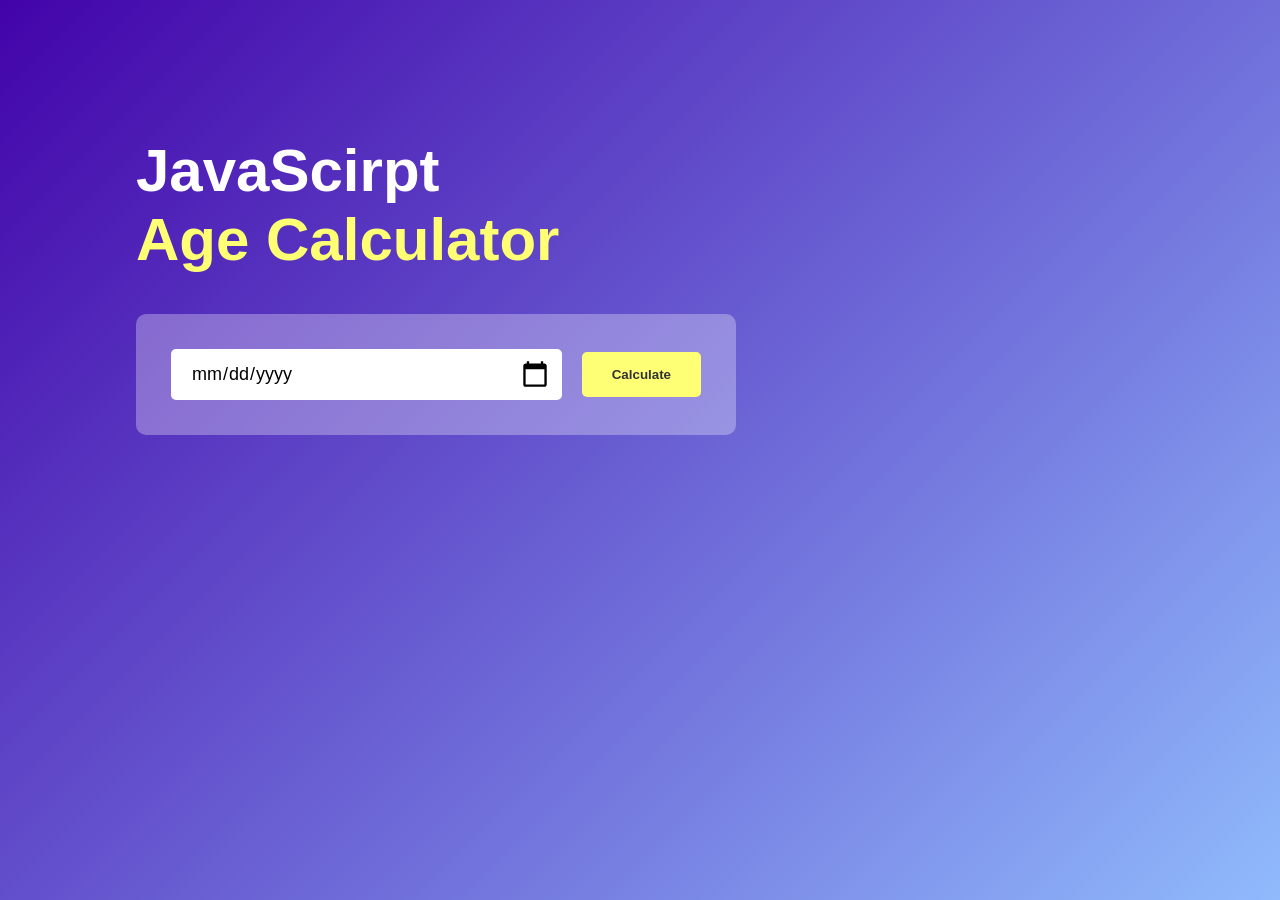
<file: AgeCalculator/index.html>
<!DOCTYPE html>
<html lang="en">
<head>
    <meta charset="UTF-8">
    <meta name="viewport" content="width=device-width, initial-scale=1.0">
    <title>Age Calculator</title>
    <link rel="stylesheet" href="style.css">

</head>
<body>
    <div class="container">
        <div class="calculator">
            <h1>JavaScirpt <br><span>Age Calculator</span></h1>
            <div class="input-box">
                <input type="date"  id="date">
                <button id="calculateBtn">Calculate</button>
            </div>
            <p id="result"></p>
        </div>
    </div>
</body>
<script src="script.js">


</script>
</html>
</file>
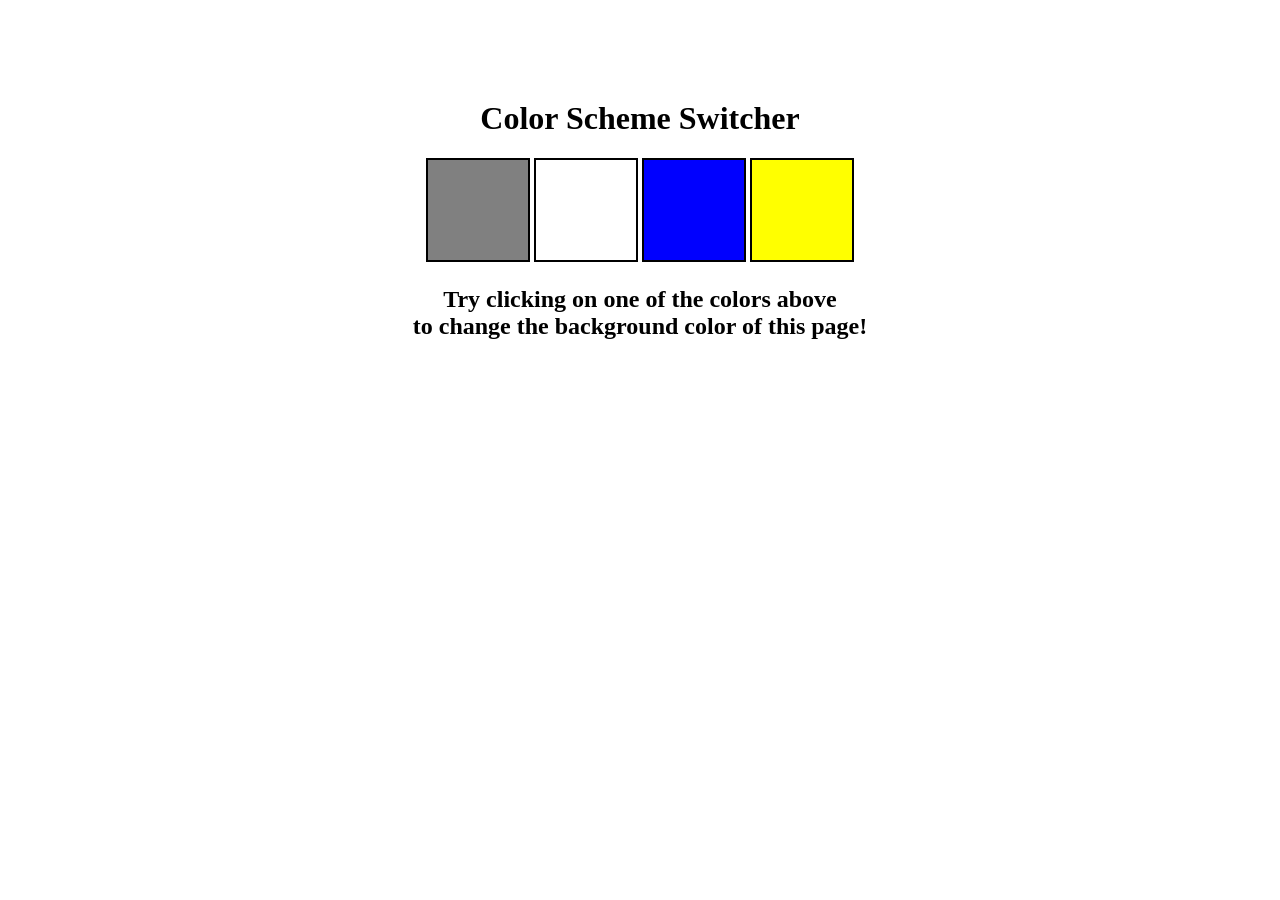
<file: colorChanger/index.html>
<!DOCTYPE html>
<html lang="en">
  <head>
    <meta charset="UTF-8" />
    <meta name="viewport" content="width=device-width, initial-scale=1.0" />
    <meta http-equiv="X-UA-Compatible" content="ie=edge" />
    <link rel="stylesheet" href="style.css" />
    <!-- <link rel="stylesheet" href="../styles.css" /> -->
    <title>JavaScript Background Color Switcher</title>
  </head>
  <body>
    <div class="canvas">
      <h1>Color Scheme Switcher</h1>
      <span class="button" id="grey"></span>
      <span class="button" id="white"></span>
      <span class="button" id="blue"></span>
      <span class="button" id="yellow"></span>
      <h2>
        Try clicking on one of the colors above
        <span>to change the background color of this page!</span>
      </h2>
    </div>
    <script src="script.js"></script>
  </body>
</html>
</file>
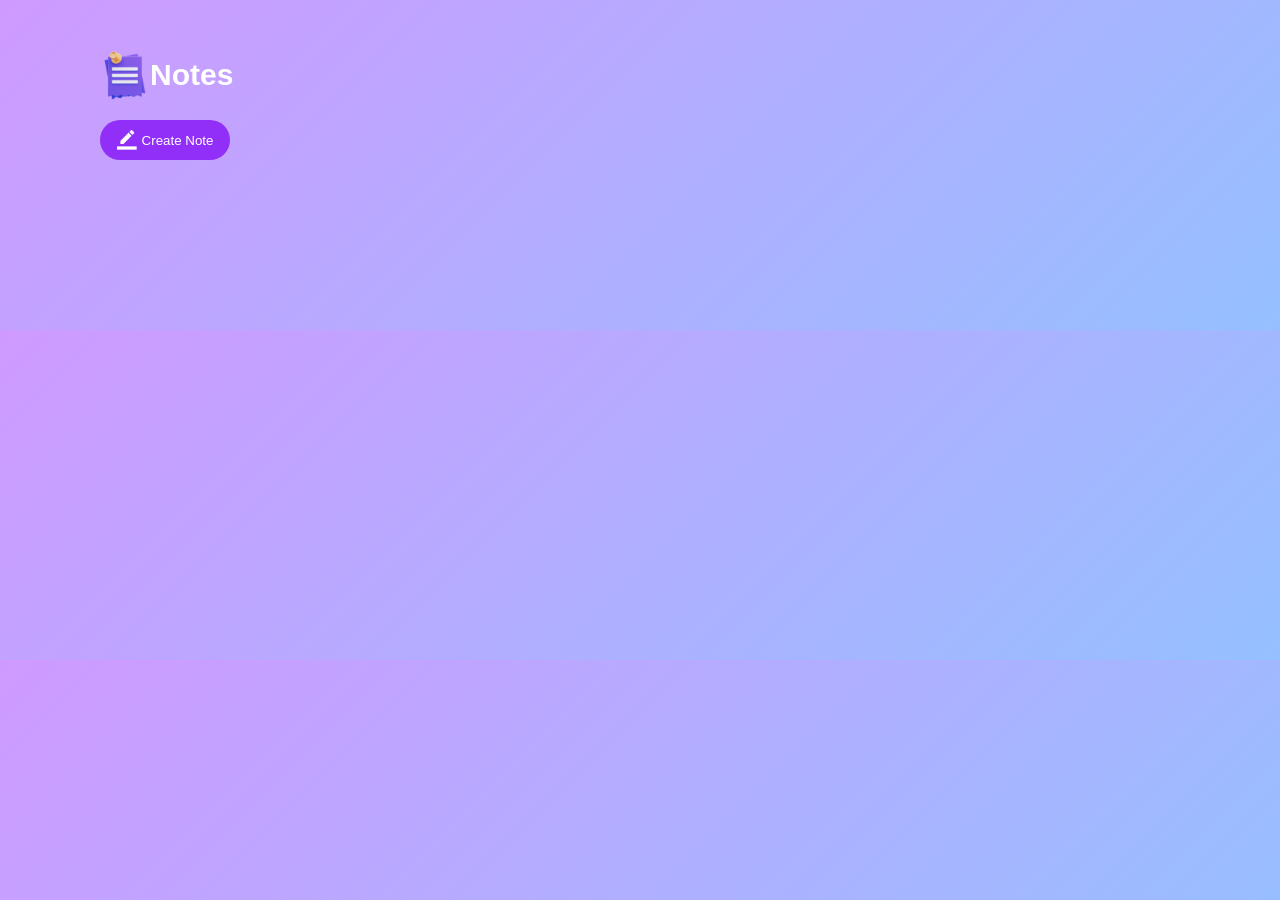
<file: noteApp/index.html>
<!DOCTYPE html>
<html lang="en">

<head>
    <meta charset="UTF-8">
    <meta name="viewport" content="width=device-width, initial-scale=1.0">
    <title>Note App</title>
    <link rel="stylesheet" href="style.css">
</head>

<body>
    <div class="noteApp">
        <span><img src="images/notes.png" class="noteImage"> Notes</span>
        <button class="createBtn"><img src="images/edit.png"> Create Note</button>
        <div class="noteList">
            <!-- <p contenteditable="True" class="node">
                <img src="images/delete.png" class="deleteImage">
            </p> -->

        </div>
    </div>
</body>
<script src="script.js"></script>

</html>
</file>
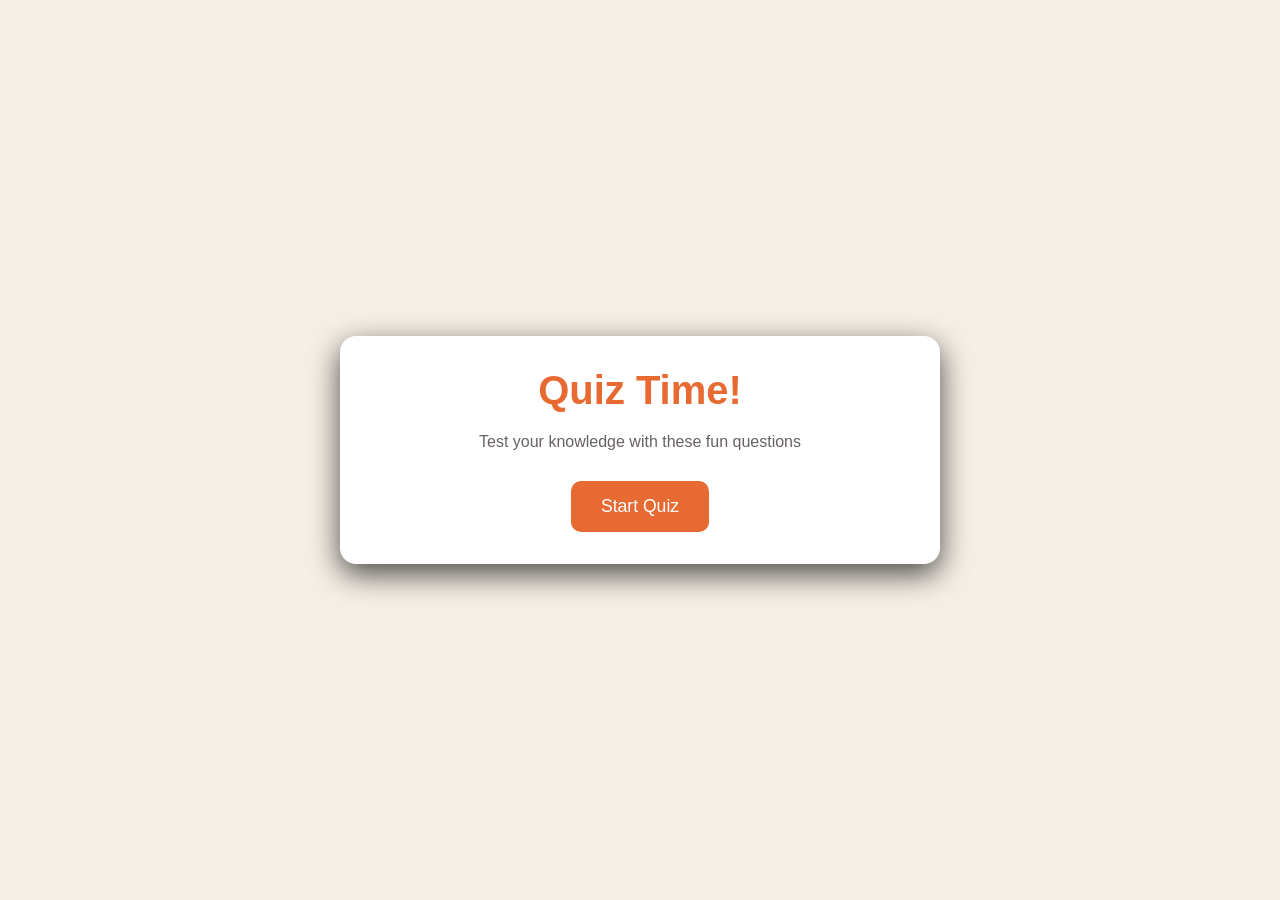
<file: QuizGame/index.html>
<!DOCTYPE html>
<html lang="en">

<head>
    <meta charset="UTF-8">
    <meta name="viewport" content="width=device-width, initial-scale=1.0">
    <title>Quiz game</title>
    <link rel="stylesheet" href="style.css">
</head>

<body>
    <div class="container">
        <!-- The first screen -->
        <div class="screen active " id="start-screen">
            <h1>Quiz Time!</h1>
            <p>Test your knowledge with these fun questions</p>
            <button id="start-btn">Start Quiz</button>
        </div>
        <!-- This screen will appear after clicking on Start Quiz  -->
        <div class="screen " id="quiz-screen">
            <div class="quiz-header">
                <h2 id="question-text">Question goes here</h2>
                <div class="quiz-info">
                    <p>
                        Question <span id="current-question">1</span> of
                        <span id="total-questions"></span>
                    </p>

                    <p>
                        Score: <span id="score">0</span>
                    </p>
                </div>
            </div>

            <div id="answers-container" class="answers-container">
                <!-- Answer buttons will be instered here from our js code later at some point -->
            </div>

            <div class="progress-bar">
                <div id="progress" class="progress"></div>
            </div>
        </div>

        <div id="result-screen" class="screen">
            <h1>Quix Results</h1>
            <div class="result-info">
                <p>You scored <spna id="final-score"></spna> <span>out of</span> <span id="max-score"></span></p>
                <div id="result-message">Good job!</div>
            </div>

            <button id="restart-btn">Restart Quiz</button>
        </div>
    </div>
</body>
<script src="script..js"></script>

</html>
</file>
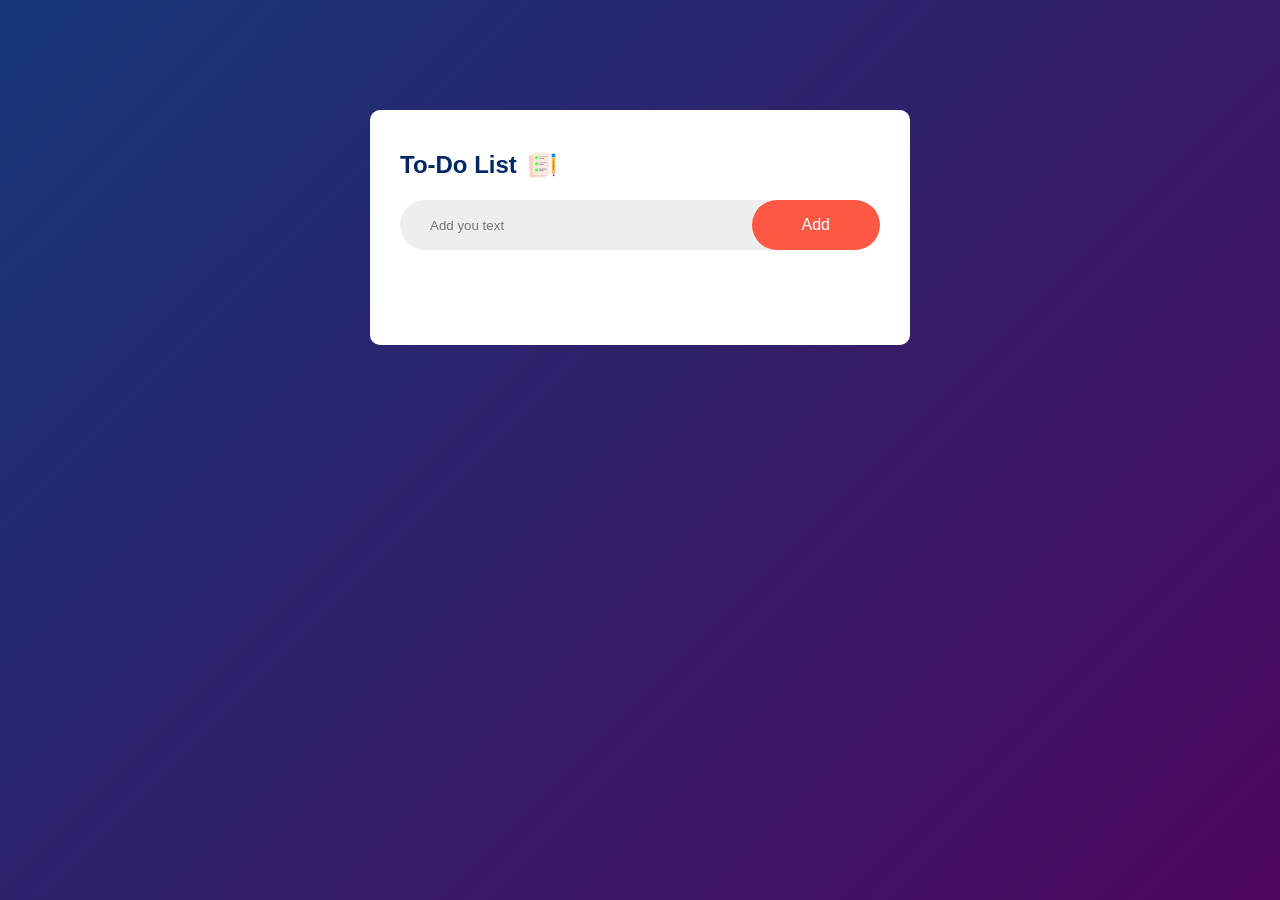
<file: To-do List/Index.html>
<!DOCTYPE html>
<html lang="en">

<head>
    <meta charset="UTF-8">
    <meta name="viewport" content="width=device-width, initial-scale=1.0">
    <title>To-do App</title>
    <link rel="stylesheet" href="style.css">
</head>

<body>
    <div class="container">
        <div class="to-do-app">
            <h2>To-Do List <img src="images/icon.png"></h2>
            <div class="row">
                <input type="text" id="input-box" placeholder="Add you text">
                <button id="addBtn">Add</button>
            </div>
            <ul id="list-container">
                <!-- Task element will add here -->
            </ul>
        </div>
    </div>
</body>
<script src="script.js"></script>

</html>
</file>
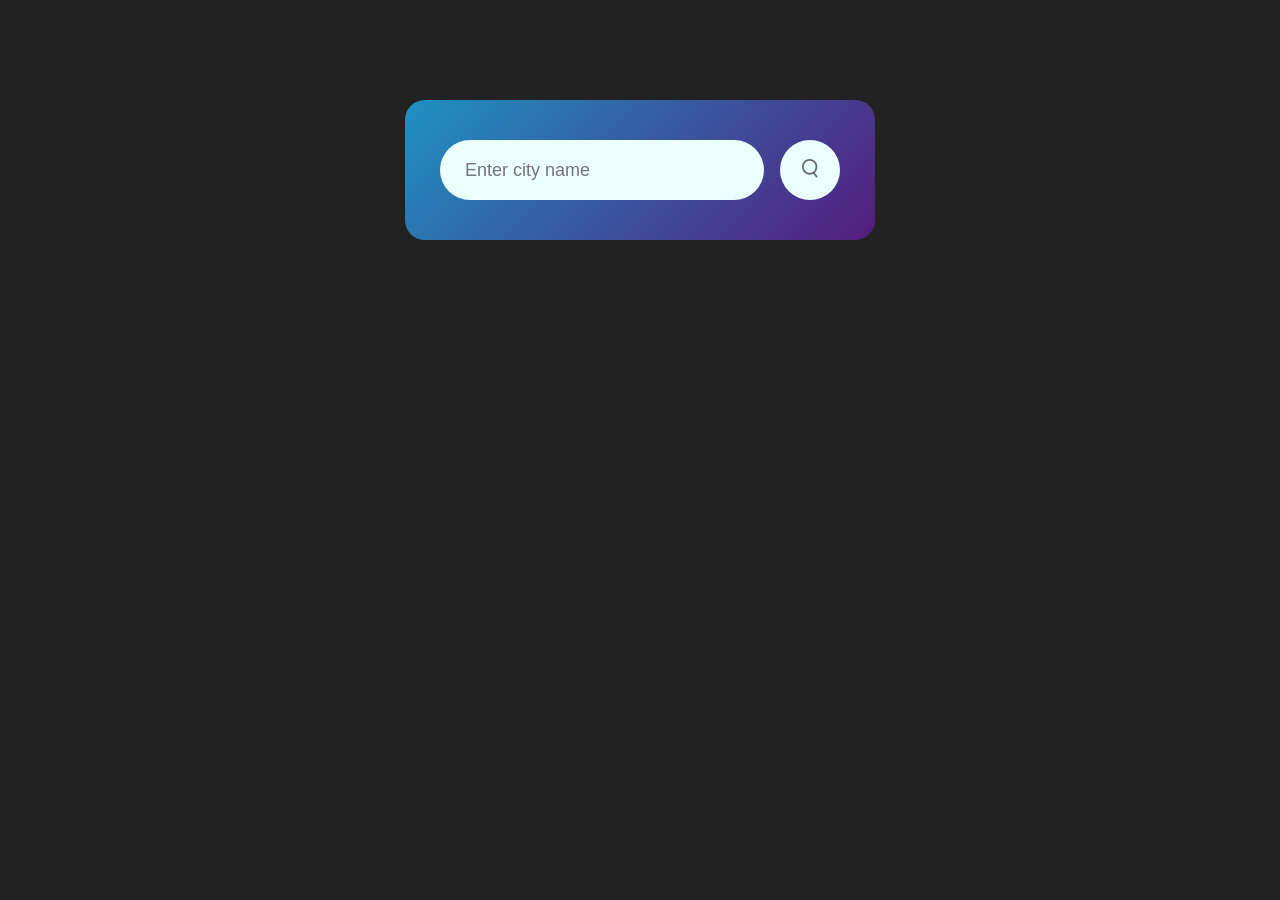
<file: weatherApp/index.html>
<!DOCTYPE html>
<html lang="en">
<head>
    <meta charset="UTF-8">
    <meta name="viewport" content="width=device-width, initial-scale=1.0">
    <title>Weather App</title>
    <link rel="stylesheet" href="style.css">
</head>
<body>
    
    <div class="card">
        <!-- Search  -->
        <div class="search">
            <input type="text" placeholder="Enter city name" spellcheck="false">
            <button><img src="assets/images/search.png" ></button>
        </div>
        <div class="error">
            Invalid Input! Please enter city name correctly.
        </div>
        <div class="weather">
            <img src="assets/images/drizzle.png" class="weather-icon">
            <h1 class="temp">22°C</h1>
            <h2 class="city">Delhi</h2>
            <div class="details">
                <div class="col">
                    <img src="assets/images/humidity.png">

                    <div>
                        <p class="humidity">50%</p>
                        <p>Humidity</p>
                    </div>
                    
                </div>
                <div class="col">
                    <img src="assets/images/wind.png">

                    <div>
                        <p class="wind">15 km/h</p>
                        <p>Wind Speed</p>
                    </div>

                </div>

            </div>
        </div>
    </div>

</body>
<script src="script.js"></script>
</html>
</file>
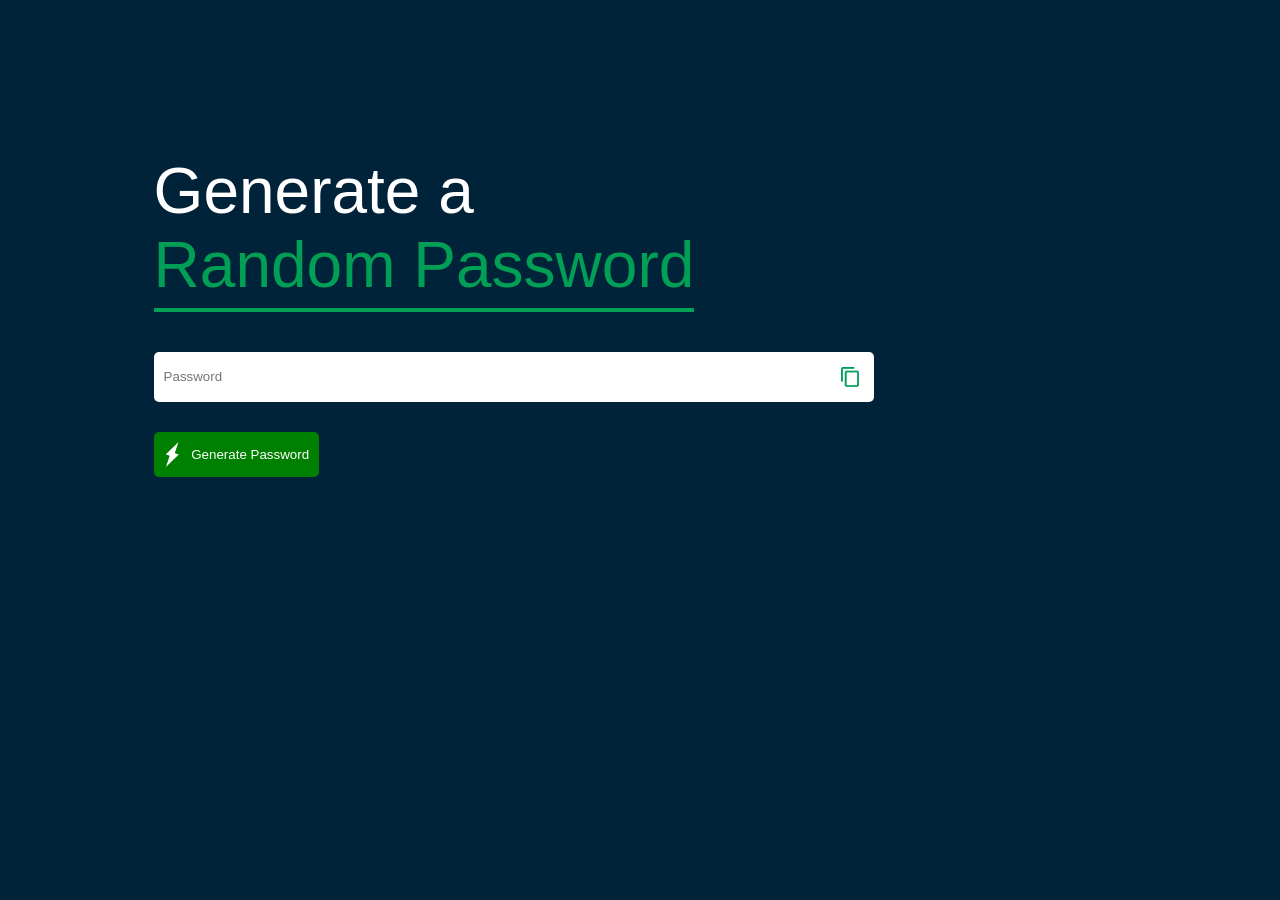
<file: Random password generator/images/index.html>
<!DOCTYPE html>
<html lang="en">
<head>
    <meta charset="UTF-8">
    <meta name="viewport" content="width=device-width, initial-scale=1.0">
    <title>Random Password Generator</title>
    <link rel="stylesheet" href="style.css">
</head>
<body>
    <div class="container">
        <h1>Generate a <br> <span>Random Password</span></h1>
        
        <div class="display">
            <input type="text" id="password" placeholder="Password">
            <img src="images/copy.png" id="image" >
        </div>

        <button id="passwordGeneratorBtn">
        <img src="images/generate.png">    
        Generate Password
        </button>
    </div>
</body>
<script src="script.js"></script>
</html>
</file>
<file: AgeCalculator/style.css>
*{
    margin: 0;
    padding: 0;
    box-sizing: border-box;
    font-family: 'Poppins', sans-serif;
}

.container{
    width: 100%;
    min-height: 100vh;
    background: linear-gradient(135deg, #4203a9, #90bafc);
    color: #fff;
    padding: 10px;

}

.calculator{
    width: 100%;
    max-width: 600px;
    margin-left: 10%;
    margin-top: 10%;
}

.calculator h1{
    font-size: 60px;

}

.calculator h1 span{
    color: #ffff73;
}

.input-box{
    margin: 40px 0;
    padding: 35px;
    border-radius: 10px;
    background: 10px;
    background: rgb(255, 255, 255, .3);
    display: flex;
    align-items: center;
}

.input-box input{
    flex: 1;
    margin-right: 20px;
    padding: 14px 20px;
    border: 0;
    outline: 0;
    font-size: 18px;
    border-radius: 5px;
    position: relative;
}

.input-box button{
    background: #ffff76;
    border: 0;
    outline: 0;
    padding: 15px 30px;
    border-radius: 5px;
    font-weight:600;
    color: #333;
    cursor: pointer;
}

.input-box input::-webkit-calendar-picker-indicator{
    top: 0;
    left: 0;
    right: 0;
    bottom: 0;
    width: auto;
    height: auto;
    position: absolute;
    background-position: calc(100% - 10px);
    background-size: 30px;
    cursor: pointer;
}

#result{
    font-size: 20px;
    font-weight: 600;
}

#result span{
    color: #ffff76;
}
</file>
<file: colorChanger/style.css>
html {
  margin: 0;
}

span {
  display: block;
}
.canvas {
  margin: 100px auto 100px;
  width: 80%;
  text-align: center;
}

.button {
  width: 100px;
  height: 100px;
  border: solid black 2px;
  display: inline-block;
}

#grey {
  background: grey;
}

#white {
  background: white;
}
#blue {
  background: blue;
}
#yellow {
  background: yellow;
}
</file>
<file: noteApp/style.css>
* {
    margin: 0;
    padding: 0;
    box-sizing: border-box;
    font-family: 'Poppins', sans-serif;
}

body {
    background: linear-gradient(135deg, #cf9aff, #95c0ff);
}

.noteApp {
    width: 100%;
    max-width: 750px;
    /* background-color: red; */
    text-align: left;
    margin-left: 100px;
    margin-top: 50px;
    color: #fff;
}

.noteApp span {
    display: flex;
    align-items: center;
    font-size: 30px;
    font-weight: 600;
    margin-bottom: 20px;
}

.noteApp span img {
    height: 50px;
}

.noteApp button {
    border: none;
    outline: none;
    display: block;
    background-color: #912ef8;
    border-radius: 50px;
    color: #fff;
    padding: 10px;
    width: 130px;
    display: flex;
    align-items: center;
    justify-content: center;
    gap: 5px;
    margin-bottom: 20px;
    cursor: pointer;
    /* font-size: 16px; */
}

.noteApp button img {
    height: 20px;
}

.noteList {
    height: 150px;
    width: 500px;

}

.node {
    background-color: #fff;
    /* height: 150px; */
    width: 100%;
    padding: 15px;
    border-radius: 5px;
    margin-bottom: 20px;
    border: none;
    outline: none;
    height: 100%;
    text-align: start;
    color: #000;
    overflow: auto;
    position: relative;
}

.node::-webkit-scrollbar {
    display: none;
}

.deleteImage {
    position: absolute;
    height: 25px;
    right: 20px;
    bottom: 10px;
    cursor: pointer;
    /* background-color: red; */

}
</file>
<file: QuizGame/style.css>
/* Basic Reset */
*{
    margin: 0;
    padding: 0;
    box-sizing: border-box;
}

body{
    background-color: #f5efe6;
    display: flex;
    justify-content: center;
    align-items: center;
    min-height: 100vh;
    font-family: sans-serif;
}

.container{
    background-color: white;
    border-radius: 1rem;
    box-shadow: 0 10px 30px rgba(0, 0, 0, 0.7);
    width: 100%;
    max-width: 600px;
    overflow: hidden;
    position: relative;
}

/* SCREENS  */
.screen{
    display: none;
    padding: 2rem;
    text-align: center;

}

.screen.active{
    display: block;
}

/* START SCREEN */

#start-screen h1{
    color: #e86a33;
    margin-bottom: 20px;
    font-size: 2.5rem;
}
#start-screen p{
    color: #686161;
}

/* QUIZ SCREEN */
.quiz-header{
    margin-bottom: 2rem;
}

#question-text{
    color: #333;
    font-size: 1.5rem;
    margin-bottom: 1rem;
    line-height: 1.4;
}

.quiz-info{
    display: flex;
    justify-content: space-between;
    color: #666;
    margin-bottom: 10px;
}

.answers-container{
    display: flex;
    flex-direction: column;
    gap: 10px;
    margin-bottom: 25px;
}
.answer-btn{
    background-color: #f8f0e5;
    color: #333;
    border: 2px solid #eadbc8;
    border-radius: 10px;
    padding: 1rem;
    cursor: pointer;
    text-align: left;
    transition: all 0.3s ease;
}

.anser-btn:hover{
    background-color: #eadbc8;
    border-color: #dac0ae;
}

.answer-btn.correct{
    background-color: #e6fff0;
    border-color: #adf0c4;
    color: #28a745;
}
.answer-btn.incorrect{
    background-color: #e6fff0;
    border-color: #adf0c4;
    column-gap: #dc3545;

}

.progress-bar{
    height: 10px;
    background-color: #f8f0e5;
    border-radius: 5px;
    overflow: hidden;
    margin-top: 20px;

}

.progress{
    height: 100%;
    background-color: #e86a33;
    width: 0%;
    transition: width 0.3s ease;
}

/* RESULT SCREEN */

#result-screen h1{
    color: #e86a33;
    margin-bottom: 30px;
}

.result-info{
    background-color: #f8f0e5;
    border-radius: 10px;
    padding: 20px;
    /* margin-bottom: 30px; */

}

.result-info p{
    font-size: 1.2rem;
    color: #333;
    margin-bottom: 1rem;
}

#result-message{
    font-size: 1.5rem;
    font-weight: 600;
    color: #e86a33;
}
button{
    background-color: #e86a33;
    color: white;
    margin-top: 30px;
    border: none;
    border-radius: 10px;
    padding: 15px 30px;
    font-size: 1.1rem;
    cursor: pointer;
    transition: backgroun-color 0.3s ease;
}

button:hover{
    background-color: #d45b28;

}

/* RESPONSIVE DESIGN */
@media (max-width: 500px){
    /* Whenever we hit 500px or below apply this styles */
    .container{
        height: 50vh;
        margin: 15px;
        display: flex;
        justify-content: center;
        align-items: center;
    }
    .screen{
        padding: 1rem;
        
    }

    #start-screen h1{
        font-size: 2rem;
    }

    #question-text{
        font-size: 1.3rem;
    }

    .answer-btn{
        padding: 12px;
    }

    button{
        padding: 12px 25px;
        font-size: 1rem;
    }
}
</file>
<file: To-do List/style.css>
* {
    margin: 0;
    padding: 0;
    font-family: 'Poppins', sans-serif;
    box-sizing: border-box;
}

.container {
    width: 100%;
    min-height: 100vh;
    background: linear-gradient(135deg, #153677, #4e085f);
    padding: 10px;
}

.to-do-app {
    width: 100%;
    max-width: 540px;
    background-color: #fff;
    margin: 100px auto 0;
    padding: 40px 30px 70px;
    border-radius: 10px;
}

.to-do-app h2 {
    color: #002765;
    display: flex;
    align-items: center;
    margin-bottom: 20px;
}

.to-do-app h2 img {
    width: 30px;
    margin-left: 10px;
}

.row {
    display: flex;
    align-items: center;
    justify-content: space-between;
    background: #edeef0;
    border-radius: 30px;
    padding-left: 20px;
    margin-bottom: 25px;


}

input {
    flex: 1;
    border: none;
    outline: none;
    background: transparent;
    padding: 10px;

}

button {
    border: none;
    outline: none;
    padding: 16px 50px;
    background: #ff5945;
    color: #fff;
    font-size: 16px;
    cursor: pointer;
    border-radius: 40px;
}

ul li {
    list-style: none;
    font-size: 17px;
    padding: 12px 8px 12px 50px;
    user-select: none;
    cursor: pointer;
    position: relative;
}

ul li::before {
    content: '';
    position: absolute;
    height: 28px;
    width: 28px;
    border-radius: 50%;
    background-image: url(images/unchecked.png);
    background-size: cover;
    background-position: center;
    top: 8px;
    left: 8px;

}

ul li.checked {
    color: #555;
    text-decoration: line-through;

}

li.checked::before {
    background-image: url(images/checked.png);
}

.cut {
    position: absolute;
    right: 0;
    top: 5px;
    width: 40px;
    height: 40px;
    font-size: 22px;
    color: #555;
    line-height: 40px;
    text-align: center;
    border-radius: 50%;
}

.cut:hover {
    background: #edeef0;
}
</file>
<file: weatherApp/style.css>
*{
    margin: 0;
    padding: 0;
    font-family: 'Poppins', sans-serif;
    box-sizing: border-box;
}

body{
    background: #222;
}

.card{
    width: 90%;
    max-width: 470px;
    background: linear-gradient(135deg, #1e91c3, #541c7d);
    color: #fff;
    margin: 100px auto 0;
    border-radius: 20px;
    padding: 40px 35px;
    text-align: center;
}

.search{
    width: 100%;
    display: flex;
    align-items: center;
    justify-content: space-between;
    
}

.search input{
    border: 0;
    outline: 0;
    background: #ebfffc;
    color: #555;
    padding: 10px 25px;
    flex: 1;
    margin-right: 16px;
    font-size: 18px;
    height: 60px;
    border-radius: 30px;

}

.search button{
    border: 0;
    outline: 0;
    background: #ebfffc;
    border-radius: 50%;
    width: 60px;
    height: 60px;
    cursor: pointer;
    /* display: flex;
    justify-content: center;
    align-items: center; */

}

.search button img{
    width: 16px;
}

.error{
    text-align: left;
    margin-top: 10px;
    margin-left: 10px;
    color: red;
    font-weight: 500;
    display: none;
}

.weather{
    display: none;
}

.weather-icon{
    width: 170px;
    margin-top: 30px;

}

.weather h1{
    font-size: 80px;
    font-weight: 500;
}

.weather h2{
    font-size: 45px;
    font-weight: 400;
    margin-top: -10px;
}

.details{
    display: flex;
    align-items: center;
    justify-content: space-between;
    padding: 0 20px;
    margin-top: 100px;

}


.col{
    display: flex;
    align-items: center;
    text-align: left;
}

.col img{
    width: 40px;
    margin-right: 10px;
}

.humidity, .wind{
    font-size: 28px;
    margin-top: -6px;
}
</file>
<file: Random password generator/images/style.css>
*{
    margin: 0;
    padding: 0;
    box-sizing: border-box;
    font-family: 'Poppins', sans-serif;

}

body{
    background-color: #002339;
    color: #fff;
}
.container{
    margin: 12%;
    width: 90%;
    max-width: 900px;
    gap: 20px;

}

.container h1{
    font-size: 5vw;
    
    font-weight: 500;

}
.container h1 span{
    color: #019f55;
    padding-bottom: 7px;
    border-bottom: 4px solid #019f55;
}

.display{
    display: flex;
    margin-top: 50px;
    margin-bottom: 30px;
    align-items: center;
    height: 50px;
    color: #333;
    width: 80%;
    position: relative;
    justify-content: space-between;
    /* padding: 26px 20px; */
}
.display input{
    border: none;
    outline: none;
    border-radius: 5px;
    width: 100%;
    height: 100%;
    padding: 10px;
    /* margin-left: 10px; */
    
}
.display img{
    position: absolute;
    right: 15px;
    height: 20px;
    cursor: pointer;
    /* bottom: 1.5px; */
}



#passwordGeneratorBtn{
    background-color: green;
    display: flex;
    align-items: center;
    color: #fff;
    border: none;
    outline: none;
    border-radius: 5px;
    padding: 10px;
    gap: 10px;
    cursor: pointer;

}
#passwordGeneratorBtn img{
    height: 25px;
    
}
</file>
